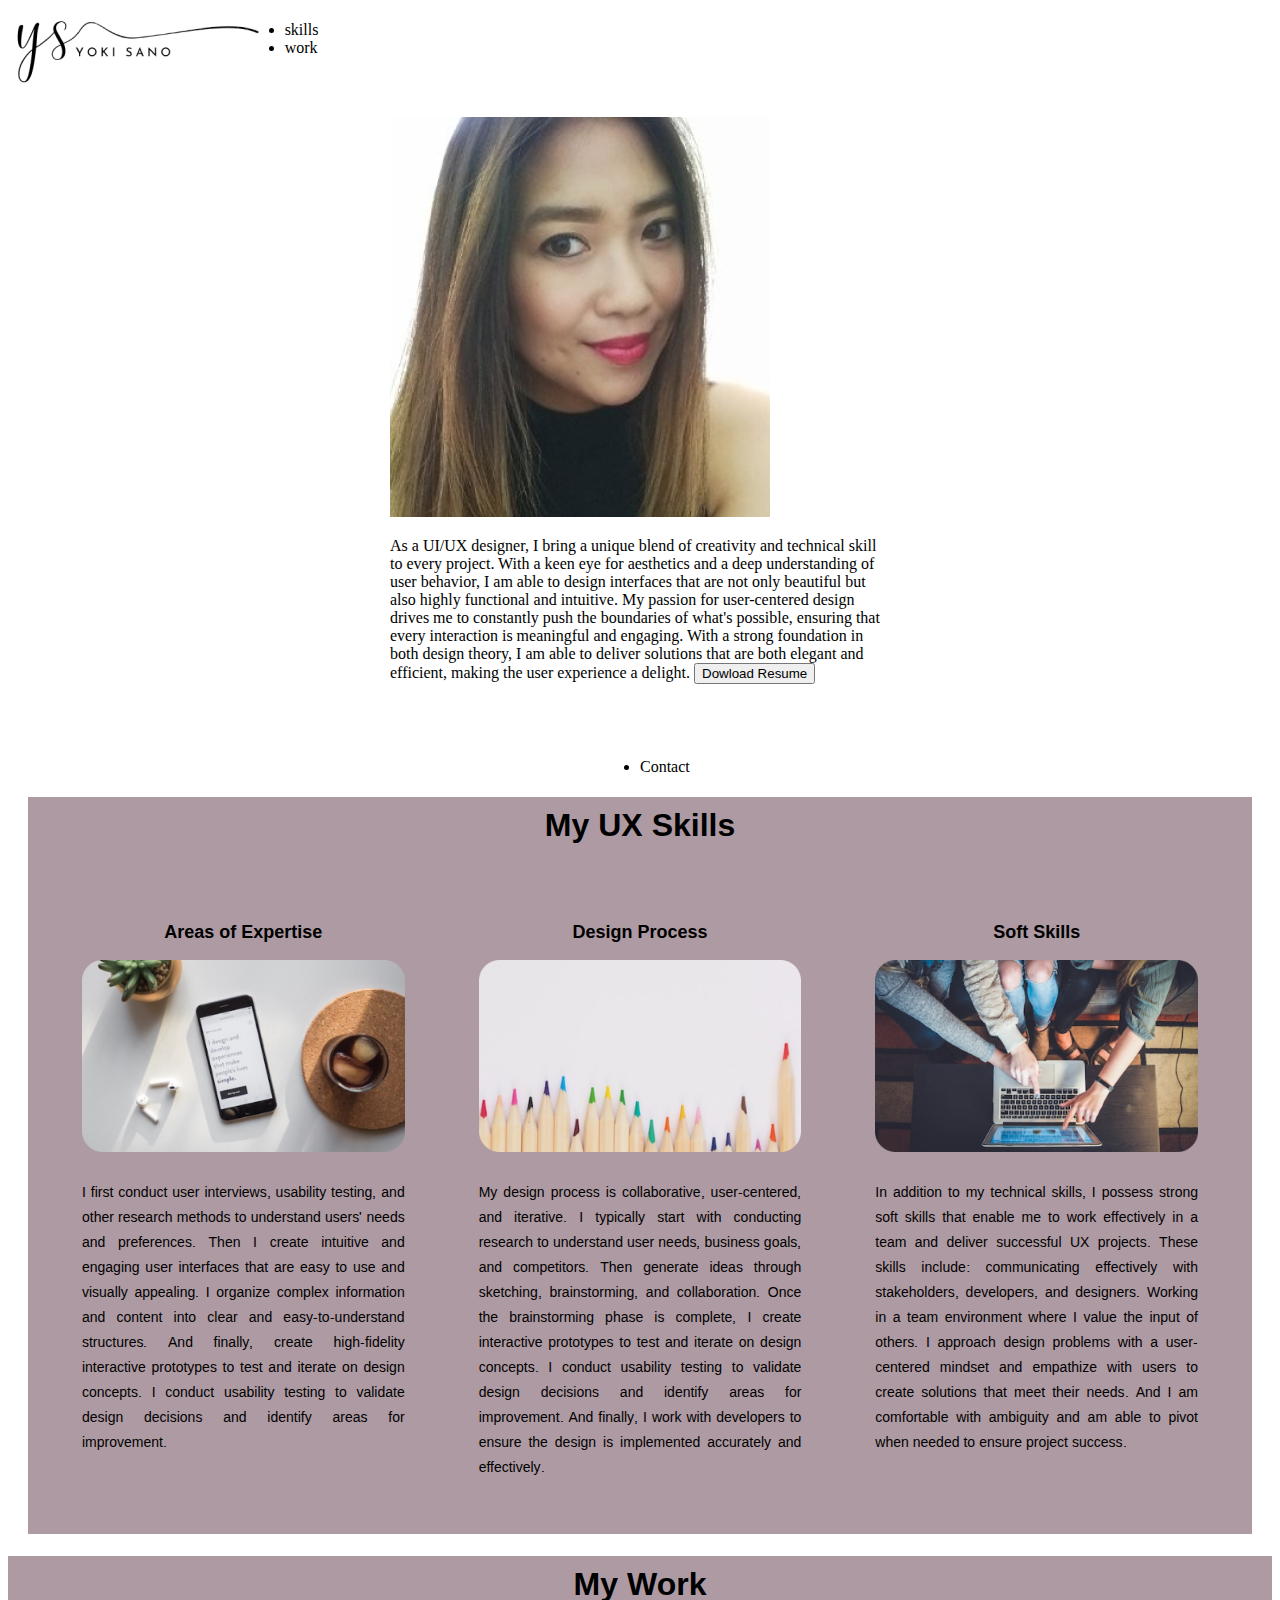
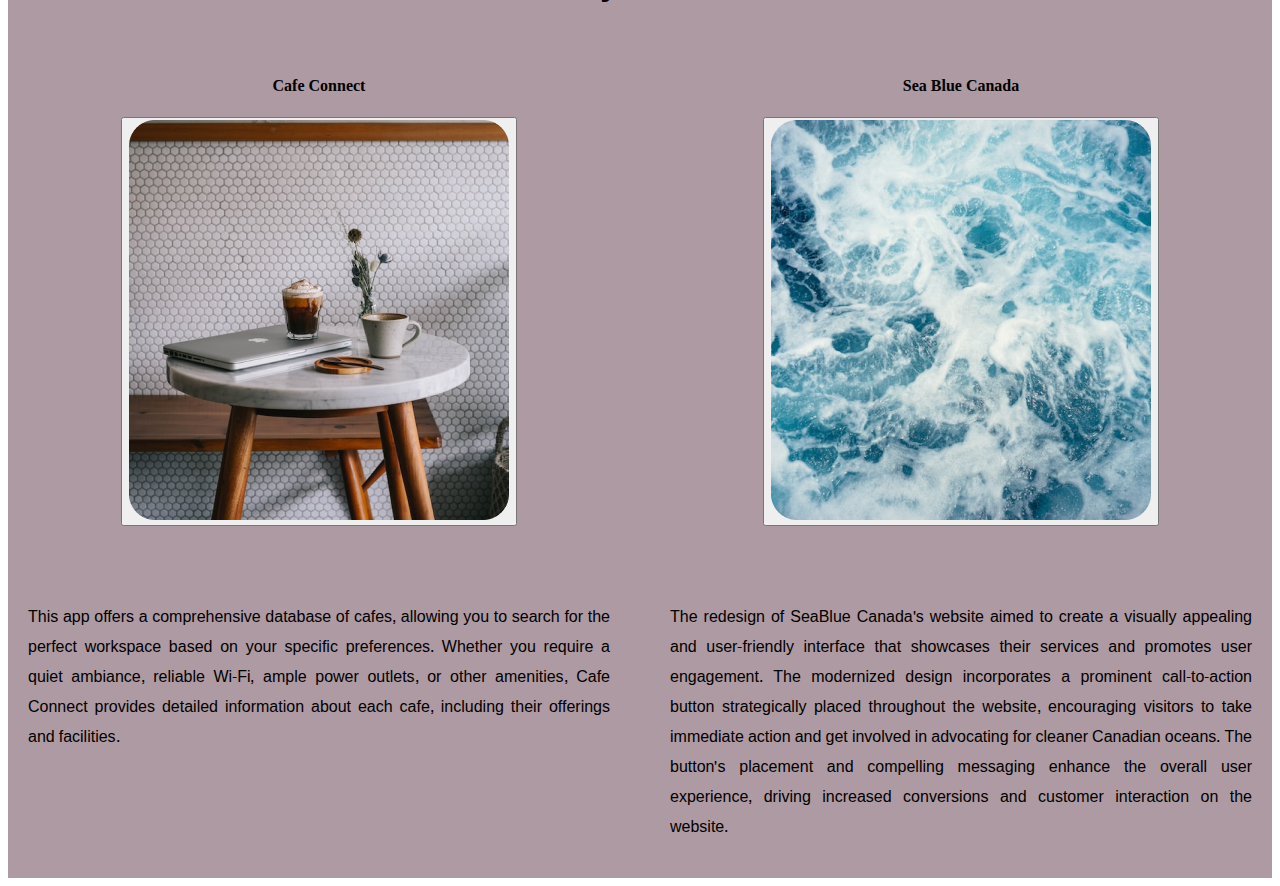
<file: index.html>
<!DOCTYPE html>
<html lang="en">
<head>
    <link rel="stylesheet" href="./css/style.css">
    <title>Document</title>
    <link rel="preconnect" href="https://fonts.googleapis.com">
<link rel="preconnect" href="https://fonts.gstatic.com" crossorigin>
<link href="https://fonts.googleapis.com/css2?family=Italiana&display=swap" rel="stylesheet">
<link rel="preconnect" href="https://fonts.googleapis.com">
<link rel="preconnect" href="https://fonts.gstatic.com" crossorigin>
<link href="https://fonts.googleapis.com/css2?family=Content&family=Italiana&display=swap" rel="stylesheet">
<body>
    <div>
        <header class="navigation">
            <div class="inline-block">
             <img src="./images/logo.png" alt="Logo"> 
            </div>
            <nav class="inline-block">
                <li>skills</li>
                <li>work</li>
            </nav>
        
        </header>
        <section class="heroImg">
            <div class="content">
                <img src="./images/photo_yoki.png" alt="photo_yoki">
                <p>As a UI/UX designer, I bring a unique blend of creativity and technical skill to every project. With a keen eye for aesthetics and a deep understanding of user behavior, I am able to design interfaces that are not only beautiful but also highly functional and intuitive. My passion for user-centered design drives me to constantly push the boundaries of what's possible, ensuring that every interaction is meaningful and engaging. With a strong foundation in both design theory, I am able to deliver solutions that are both elegant and efficient, making the user experience a delight. 
                <button>Dowload Resume</button>    
                </p>
            </div>
        </section>
        <footer>
            <section>
            <ul>
                <li>Contact</li>
            </ul>
            </section>
        </footer>
    </div> 
 <!--  My UX Skills section coded using CSS flex -->
    <section class="mySkills">
        <h1>My UX Skills</h1>
        <div class="flexContainer">
            <div class="flexChild">
                <h3>Areas of Expertise</h3>
                <img src="./images/Areas of Expertise.png" alt="Areas of Expertise">
                <p>I first conduct user interviews, usability testing, and other research methods to understand users' needs and preferences. Then I create intuitive and engaging user interfaces that are easy to use and visually appealing. I organize complex information and content into clear and easy-to-understand structures.
                    And finally, create high-fidelity interactive prototypes to test and iterate on design concepts. I conduct usability testing to validate design decisions and identify areas for improvement.</p>
            </div>
            <div class="flexChild">
                <h3>Design Process</h3>
                <img src="./images/Design Process.png" alt="Design Process">
                <p>My design process is collaborative, user-centered, and iterative. I typically start with  conducting research to understand user needs, business goals, and competitors. Then generate ideas through sketching, brainstorming, and collaboration. Once the brainstorming phase is complete, I create interactive prototypes to test and iterate on design concepts. I conduct usability testing to   validate design decisions and identify areas for improvement. And finally, I work with developers to ensure the design is implemented accurately and effectively.</p>
            </div>
            <div class="flexChild">
                <h3>Soft Skills</h3>
                <img src="./images/Soft Skills.png" alt="Soft Skills">
                <p>In addition to my technical skills, I possess strong soft skills that enable me to work effectively in a team and deliver successful UX projects. These skills include: communicating effectively with stakeholders, developers, and designers. Working in a team environment where I value the input of others. I approach design problems with a user-centered mindset and empathize with users to create solutions that meet their needs. And I am comfortable with ambiguity and am able to pivot when needed to ensure project success.</p>
            </div>
        </div>
    </section>

    <!-- My Work Section Constructed using CSS Grid -->
    <section class="myWork">
        <h1>My Work</h1>
        <div class="workGrid">
            <div class="item1">
                <h4>Cafe Connect</h4>
                <button class="imageButton">
                    <img src="./images/Cafe Connect.png" alt="Button Cafe Connect">
                </button>
            </div>
            <div class="item2">
               
                <p>This app offers a comprehensive database of cafes, allowing you to search for the perfect workspace based on your specific preferences. Whether you require a quiet ambiance, reliable Wi-Fi, ample power outlets, or other amenities, Cafe Connect provides detailed information about each cafe, including their offerings and facilities.</p>
            </div>
            <div class="item3">
                <h4>Sea Blue Canada</h4>
                <button class="imageButton">
                    <img src="./images/Sea Blue Canada.png" alt="Button Sea Blue Canada">
                </button>
            </div>
            <div class="item4">
               
                <p>The redesign of SeaBlue Canada's website aimed to create a visually appealing and user-friendly interface that showcases their services and promotes user engagement. The modernized design incorporates a prominent call-to-action button strategically placed throughout the website, encouraging visitors to take immediate action and get involved in advocating for cleaner Canadian oceans. The button's placement and compelling messaging enhance the overall user experience, driving increased conversions and customer interaction on the website.</p>
            </div>
        </div>
    </section>
</body>
</html>
</file>
<file: css/style.css>
.inline-block{
    display: inline-block;
    vertical-align: top;
}
.logo{
    width: 23%;
    padding: 1%;
}
nav{
    width: 73%;
    padding: 1%;
}
ul{
    width: 50%;
    margin-left: auto;
}
.logo{
    text-align: center;
}
.heroImg{
    height: 600px;
    padding: 25px;
}
.content{
    width: 500px;
    margin: 0 auto;
}

footer {
    background-color: white;
}
.mySkills {
    margin: 20px;
    background-color: #AE9AA2;
  }
.mySkills h1 {
    font-family:'Content', sans-serif;
    text-align: center;
}
  
  .flexContainer {
    display: flex;
    flex-wrap: wrap;
    justify-content: space-evenly;
    background-color: #AE9AA2;
  }
  
  .flexChild {
    width: calc(28% - 20px);
    margin-bottom: 20px;
    padding: 20px;

  }
  
  .flexChild img {
    width: 100%;
    height: auto;
    margin-bottom: 10px;
  }
  
  .flexChild h3 {
    font-family: 'Content', sans-serif;
    color: black;
    font-size: 18px;
    margin-bottom: 10px;
    text-align: center;
    
  }
  
  .flexChild p {
    font-family: 'content', sans-serif;
    color: black;
    font-size: 14px;
    text-align: justify;
  }

  .myWork {
    background-color: #AE9AA2;
}
.myWork h1 {
    text-align: center;
    font-family: 'Content', sans-serif;
}
.workGrid {
    display: grid;
    grid-template-rows: auto auto; /* Adjust the rows as needed */
    grid-template-columns: 1fr 1fr; /* Adjust the columns as needed */
    gap: 20px;
    grid-template-areas:
        "item1 item3"
        "item2 item4";
}

.workGrid > div {
    padding: 20px;
}

.item1 {
    grid-area: item1;
    text-align: center;
}

.item2 {
    grid-area: item2;
    
    
}
.item2 h4 {
    text-align: center;
    font-family: 'Content', sans-serif;
}
.item2 p {
    font-family: 'Content', sans-serif;
    text-align: justify;
}


.item3 {
    grid-area: item3;
    text-align: center;
}


.item4 {
    grid-area: item4;
    
}
.item4 h4 {
    text-align: center;
    font-family: 'Content', sans-serif;
}
.item4 p {
    font-family: 'Content', sans-serif;
    text-align: justify;
}

@media only screen and (max-width: 600) {
    .workGrid {
        display: flex;
        flex-direction: column;
    }
    .workGrid >div {
        width: 100%;
    }
    .workGrid {
        grid-template-areas: 
        "item1"
        "item2"
        "item3"
        "item4";
    grid-template-rows: auto auto auto auto;
    grid-template-columns: 1fr;
    }
}
</file>
